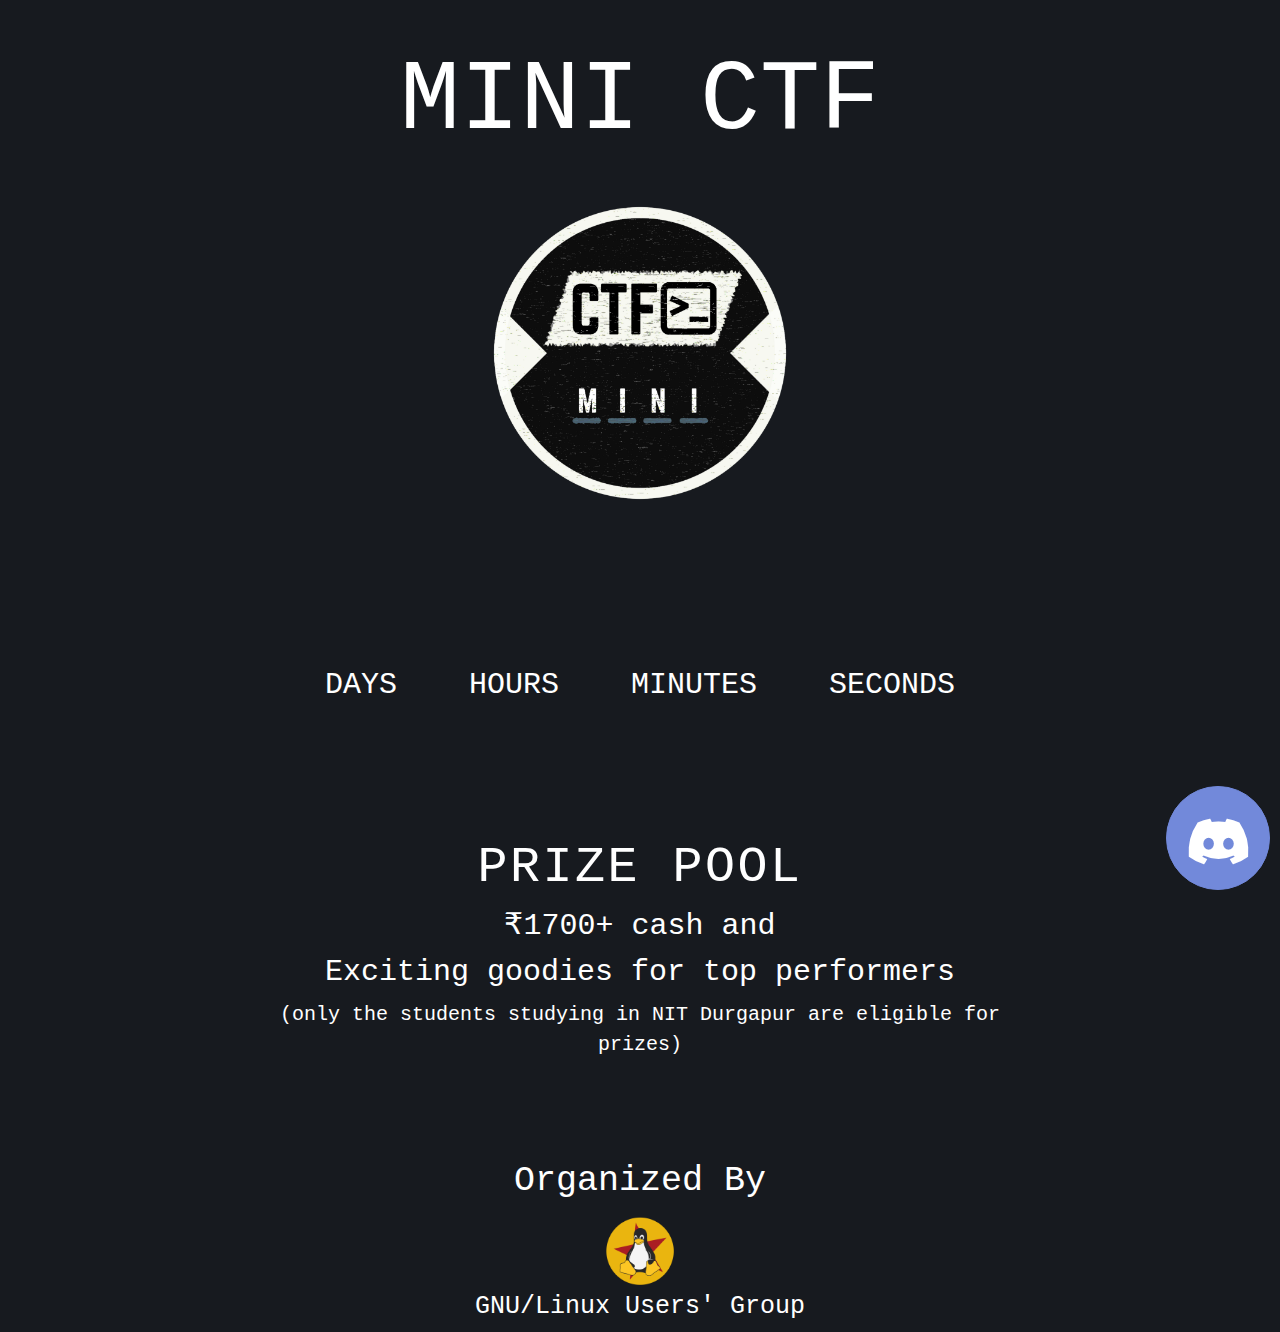
<file: index.html>
<!DOCTYPE html>
<html>

<head>
    <meta name="viewport" content="width=device-width, initial-scale=1">
    <meta name="og:title" content="MINI CTF">
    <meta name="og:description" content="OP CTF">
    <meta property="og:image" content="./img/logo.png">
    <link rel="apple-touch-icon"  href="./img/logo.ico">

    <title>MINI CTF</title>

    <link rel="shortcut icon" type="image/jpg" href="./img/logo.ico"/>
    <link rel='stylesheet prefetch' href='https://cdnjs.cloudflare.com/ajax/libs/twitter-bootstrap/4.0.0-beta.2/css/bootstrap.css'>
    <link rel='stylesheet prefetch' href='https://use.fontawesome.com/releases/v5.0.4/css/all.css'>
    <link rel="stylesheet" href="./css/style.css" media="screen">
    <link rel="stylesheet" href="./css/countdown.css" media="screen">
    <link rel="stylesheet" href="./css/discord.css" media="screen">

</head>

<body>
    <div id="wrapper">
        <a href="https://discord.gg/P5f9zyTuQf" target="_blank">
            <div class="btn btn-dark floating-btn">
              <i class="icon fab fa-discord"></i>
              <div class="expanded">
                <span>
                  <i class="far fa-comments"></i> Talk to us on Discord</span>
              </div>
            </div>
          </a>          
        <nav class="x-heading" id="x-heading">
            <a class="brand" href="#">MINI CTF</a>
        </nav>
        <div class="content">

            <div class="text-center">
                <img src="./img/logo.png" height="300" width="300" class="center-image" alt="...">
            </div>

            <br>
            
            <div class="container">
                <div id="countdown">
                    <div>
                        <li><span id="days"></span>days</li>
                        <li><span id="hours"></span>Hours</li>
                        <li><span id="minutes"></span>Minutes</li>
                        <li><span id="seconds"></span>Seconds</li>
                    </div>
                </div>
            </div>
            <div class="container">
                <h1>Prize Pool</h1>
                <h4>₹1700+ cash and</h4>
                <h4>Exciting goodies for top performers</h4>
                <p>(only the students studying in NIT Durgapur are eligible for prizes)</p>
            </div>
<!--     
            <div class="container">
              
                <hr>
                <p><strong>MINI CTF</strong> is a world-wide Capture The Flag (CTF) competition organized by GNU/Linux User’s Group, NIT Durgapur during <strong>Aarohan</strong>, Annual Techno-Management Fest of NIT Durgapur.Our goal is to make cybersecurity education accessible and fun. We create hands-on, interactive, and educational capture-the-flag (CTF) events that make it easy to learn new cybersecurity skills.</p>
                <hr>
            </div>
 -->

 <!-- <div class="container">
    <h3 class="centered">EVENT SPONSOR</h3>
    <div class="sponsors">
        
        <img src="./img/skill-lync.png" height="200" width="200" />
        <img src="./img/hack-the-box.png" height="200" width="200" />
    </div>
</div> -->
            <div class="container">
                <!-- <h4 class="centered"><a href="https://ctftime.org/event/1322">CTFtime</a></h4> -->
                <h3 class="centered">Organized By</h3>
                <div class="sponsors">
                    <!-- <a href="#"><img src="./img/aarhnlogowhite.png" height="80" width="80" /></a> -->
                    <a href="https://nitdgplug.org/"><img src="./img/glug_logo_hq.png" height="80" width="80" /></a>


                </div>
                <h5 class="centered">GNU/Linux Users' Group</h5>
            </div>
        </div>

    </div>

    </div>

</body>

<script type="text/javascript" src="./js/countdown.js"></script>

</html>
</file>
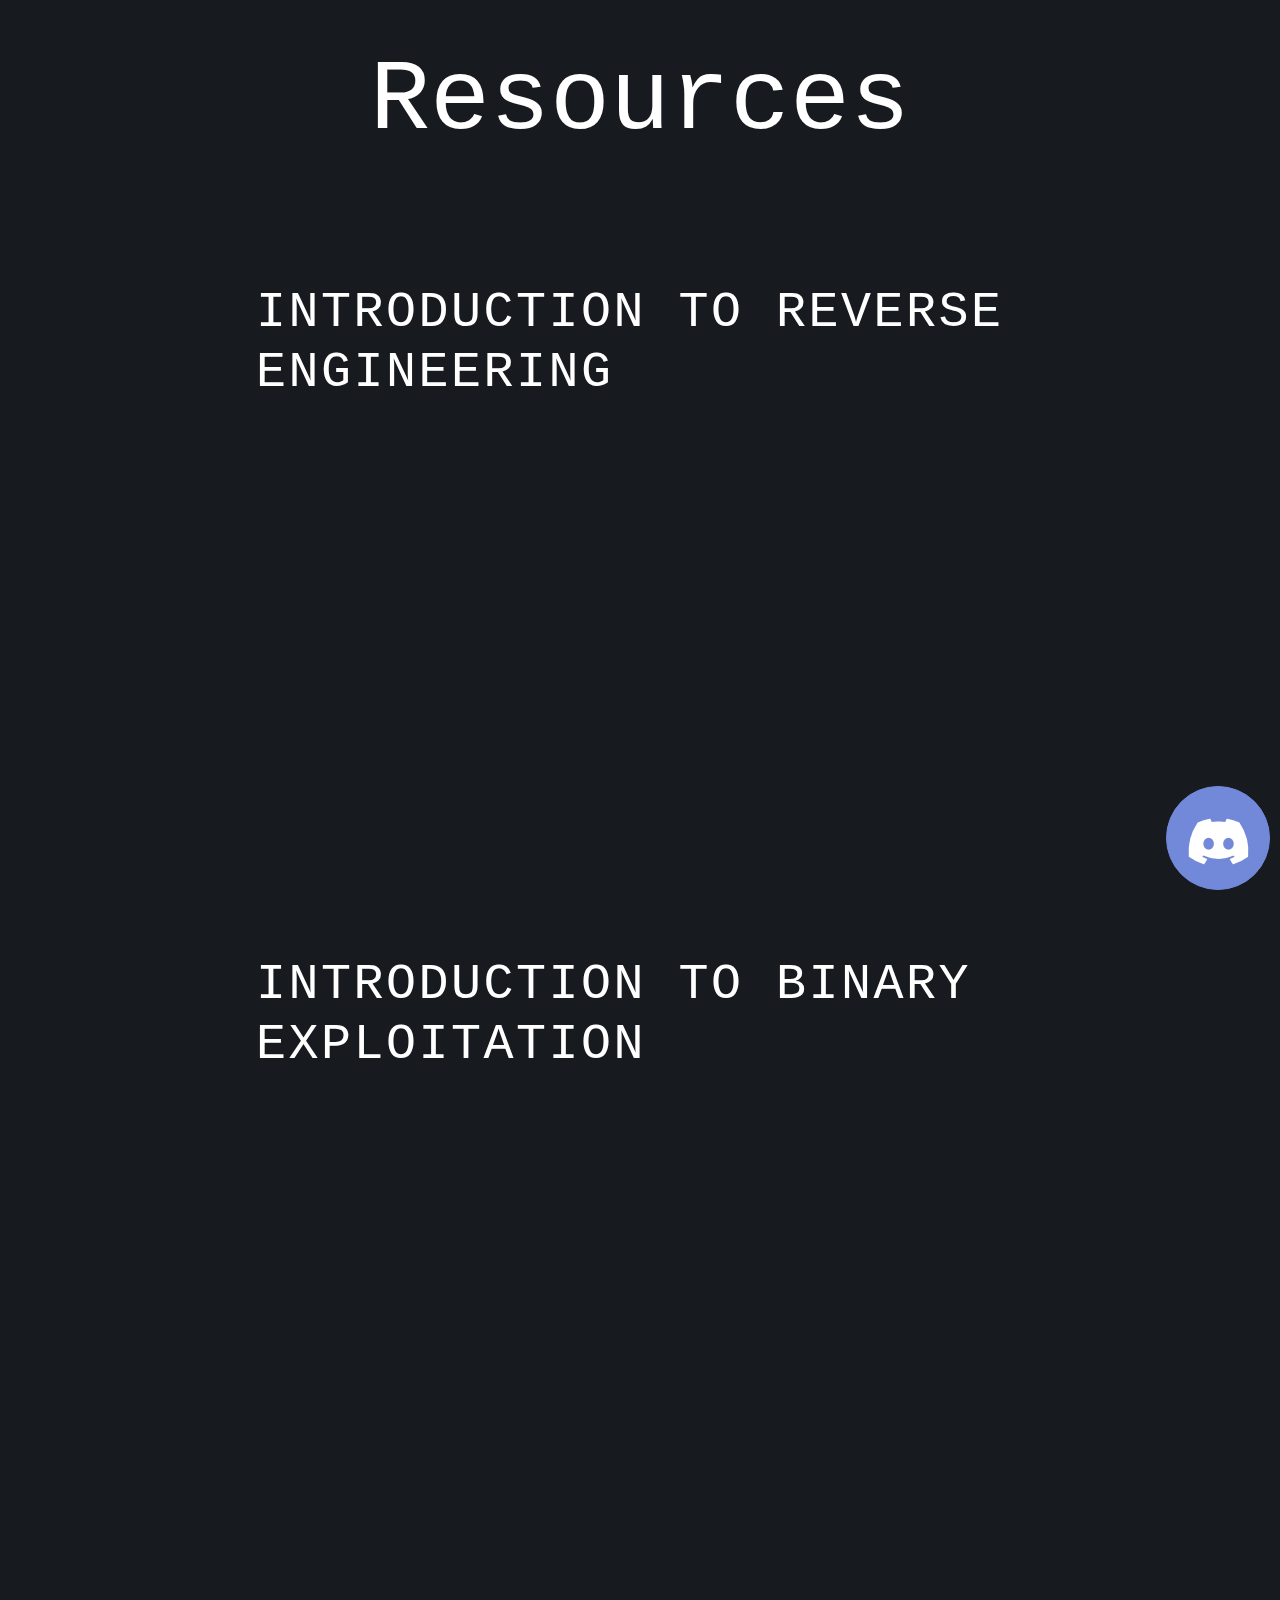
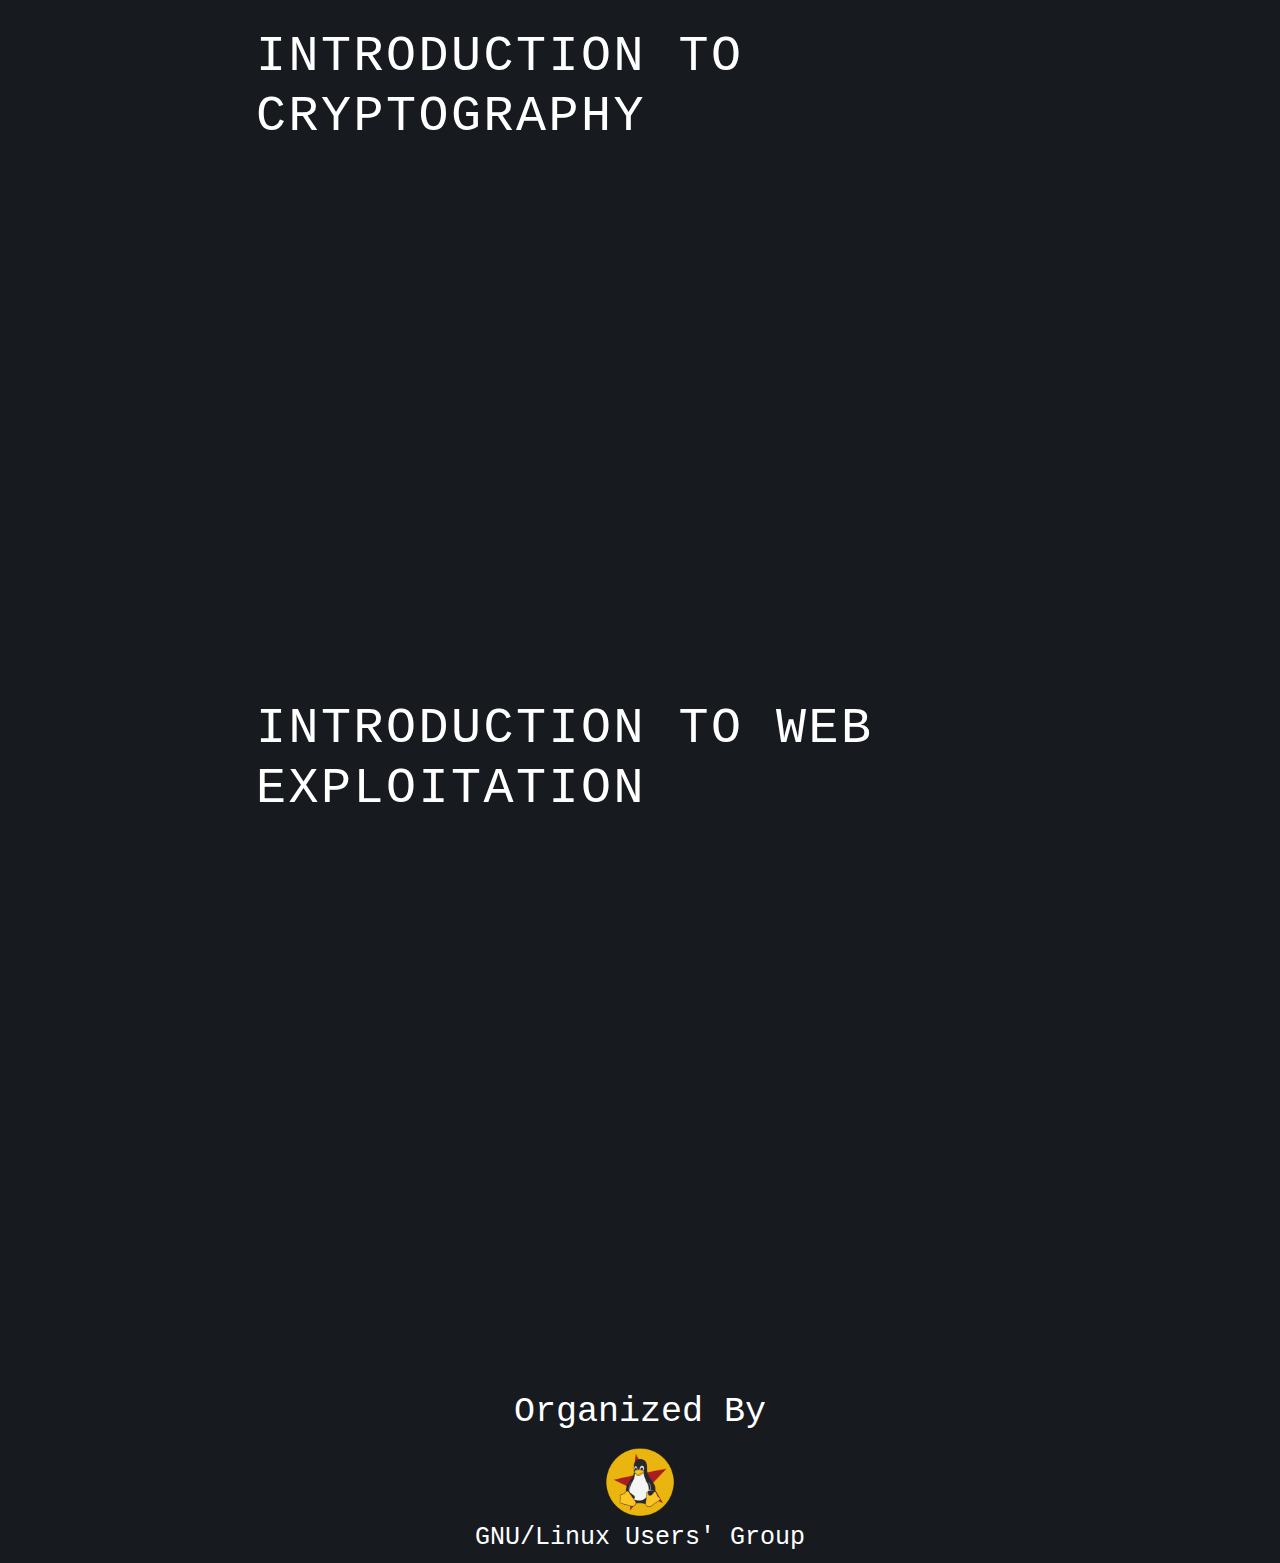
<file: resources.html>
<!DOCTYPE html>
<html>

<head>
    <meta name="viewport" content="width=device-width, initial-scale=1">
    <meta name="og:title" content="MINI CTF">
    <meta name="og:description" content="OP CTF">
    <meta property="og:image" content="./img/logo.png">
    <link rel="apple-touch-icon"  href="./img/logo.ico">

    <title>Resource</title>

    <link rel="shortcut icon" type="image/jpg" href="./img/logo.ico"/>
    <link rel='stylesheet prefetch' href='https://cdnjs.cloudflare.com/ajax/libs/twitter-bootstrap/4.0.0-beta.2/css/bootstrap.css'>
    <link rel='stylesheet prefetch' href='https://use.fontawesome.com/releases/v5.0.4/css/all.css'>
    <link rel="stylesheet" href="./css/style.css" media="screen">
    <link rel="stylesheet" href="./css/countdown.css" media="screen">
    <link rel="stylesheet" href="./css/discord.css" media="screen">

</head>

<body>
    <div id="wrapper">
        <a href="https://discord.gg/P5f9zyTuQf" target="_blank">
            <div class="btn btn-dark floating-btn">
              <i class="icon fab fa-discord"></i>
              <div class="expanded">
                <span>
                  <i class="far fa-comments"></i> Talk to us on Discord</span>
              </div>
            </div>
          </a>          
        <nav class="x-heading" id="x-heading">
            <a class="brand" href="#">Resources</a>
        </nav>
        <div class="content">
<div class="videos">
    <h1>Introduction to Reverse Engineering</h1>
    <div class="container1">
       <iframe class="responsive-iframe" src="https://www.youtube.com/embed/videoseries?list=PLBTdlXDuvArDUmFS7qgaigcZJfj_8qJ8J" title="YouTube video player" frameborder="0" allow="accelerometer; autoplay; clipboard-write; encrypted-media; gyroscope; picture-in-picture; web-share" allowfullscreen></iframe> 
    </div>
       <h1>Introduction to Binary Exploitation</h1>
  <div class="container1">
    <iframe class="responsive-iframe" src="https://www.youtube.com/embed/videoseries?list=PLBTdlXDuvArBjwvRKygT4EzhnMTKC3PkJ" title="YouTube video player" frameborder="0" allow="accelerometer; autoplay; clipboard-write; encrypted-media; gyroscope; picture-in-picture; web-share" allowfullscreen></iframe>
  </div>
    <h1>Introduction to Cryptography</h1>
    <div class="container1">
        <iframe class="responsive-iframe" src="https://www.youtube.com/embed/videoseries?list=PLBTdlXDuvArBrx3gPB4ZJVR3kjZrxMPpG" title="YouTube video player" frameborder="0" allow="accelerometer; autoplay; clipboard-write; encrypted-media; gyroscope; picture-in-picture; web-share" allowfullscreen></iframe>
    </div>
    <h1>Introduction to Web Exploitation</h1>
    <div class="container1">
        <!-- <iframe class="responsive-iframe" src="https://www.youtube.com/playlist?list=PLBTdlXDuvArA5FgnakaLSXcx-K6x-Q9Yn" title="YouTube video player" framebordehttps://www.youtube.com/playlist?list=PLBTdlXDuvArA5FgnakaLSXcx-K6x-Q9Ynr="0" allow="accelerometer; autoplay; clipboard-write; encrypted-media; gyroscope; picture-in-picture; web-share" allowfullscreen></iframe> -->
        <iframe class="responsive-iframe" src="https://www.youtube.com/embed/videoseries?list=PLBTdlXDuvArA5FgnakaLSXcx-K6x-Q9Yn" title="YouTube video player" frameborder="0" allow="accelerometer; autoplay; clipboard-write; encrypted-media; gyroscope; picture-in-picture; web-share" allowfullscreen></iframe>
    </div>
</div>
            

            <div class="container">
                <!-- <h4 class="centered"><a href="https://ctftime.org/event/1322">CTFtime</a></h4> -->
                <h3 class="centered">Organized By</h3>
                <div class="sponsors">
                    <!-- <a href="#"><img src="./img/aarhnlogowhite.png" height="80" width="80" /></a> -->
                    <a href="https://nitdgplug.org/"><img src="./img/glug_logo_hq.png" height="80" width="80" /></a>


                </div>
                <h5 class="centered">GNU/Linux Users' Group</h5>
            </div>
        </div>

    </div>

    </div>

</body>

<script type="text/javascript" src="./js/countdown.js"></script>

</html>
</file>
<file: css/style.css>
.post-list {
  width: 100%;
  font-size: 1.2rem;
  border-collapse: separate;
  border-spacing: 10px;
}
.post-list .title {
  text-align: left;
}
.post-list .date {
  text-align: right;
}
.post .title {
  font-size: 2.2em;
}
.post .date {
  font-size: 1.5rem;
  font-weight: 500;
}
.post .text {
  padding-top: 10pt;
  word-wrap: break-word;
  line-height: 24pt;
  text-align: justify;
}
.post .text p {
  padding-top: 5pt;
  padding-bottom: 5pt;
}
@media only screen and (max-width: 500px) {
  .post .text {
    text-align: left;
  }
}
html,
body,
dl,
dt,
dd,
blockquote,
figure,
fieldset,
legend,
textarea,
pre,
iframe,
hr {
  margin: 0;
  padding: 0;
}
button,
input,
select,
textarea {
  margin: 0;
}
html {
  box-sizing: border-box;
}
*,
*::before,
*::after {
  box-sizing: inherit;
}
img,
video {
  height: auto;
  max-width: 100%;
}
iframe {
  border: 0;
}
table {
  border-collapse: collapse;
  border-spacing: 0;
}
td,
th {
  padding: 0;
}
td:not([align]),
th:not([align]) {
  text-align: left;
}
body,
html {
  background-color: #171a1f;
  color: #fff;
  font-family: open sans, monospace;
  font-weight: 400;
  font-size: 15pt;
  height: 100%;
  width: 100%;
}
a {
  color: #fff;
}
a:hover {
  color: #aaa;
}
#wrapper {
  height: 100%;
  display: flex;
  flex-direction: column;
}
#nav-expand {
  display: none;
}
.x-heading {
  margin-top: 20pt;
  margin-bottom: 20pt;
}
.x-heading .brand {
  font-size: 5rem;
  text-align: center;
  display: block;
  text-decoration: none;
}
.x-heading .nav {
  display: flex;
  justify-content: center;
  margin: 0;
  padding: 0;
}
.x-heading .nav li {
  display: inline-block;
  padding: 15px;
}
.x-heading .nav li.active a {
  color: #afa;
}
.x-heading .nav li a {
  text-decoration: none;
  color: #fff;
  font-size: 1.2rem;
}
.content {
  flex: 1;
  margin-left: 20%;
  margin-right: 20%;
}
.footer {
  min-height: 80px;
  display: flex;
  justify-content: center;
  align-items: center;
}
.footer .social {
  padding: 10px;
}
.hero {
  display: flex;
  align-items: center;
  justify-content: center;
  flex-direction: column;
}
.videos>h1{
  margin-top: 4rem;
  margin-bottom: 2rem;
}
.container1 {
  position: relative;
  overflow: hidden;
  width: 100%;
  padding-top: 56.25%; /* 16:9 Aspect Ratio (divide 9 by 16 = 0.5625) */
}

/* Then style the iframe to fit in the container div with full height and width */
.responsive-iframe {
  position: absolute;
  top: 0;
  left: 0;
  bottom: 0;
  right: 0;
  width: 100%;
  height: 100%;
}
@media only screen and (max-width: 767px) {
  .content {
    margin-left: 6%;
    margin-right: 6%;
  }
}
@media only screen and (max-width: 500px) {
  .x-heading .brand {
    font-size: 2rem;
  }
  .x-heading .nav li a {
    font-size: 1.1rem;
  }
  .x-heading .nav {
    display: block;
  }
  .x-heading .nav li {
    display: none;
    text-align: center;
  }
  #nav-expand {
    display: block;
    font-weight: 700;
  }
  #nav-expand > a::after {
    content: "\25BC";
  }
  .expanded #nav-expand > a::after {
    content: "\25B2";
  }
  .expanded .nav li {
    padding: 10px;
    display: block;
  }
  .container>h4{
    font-size: 1rem;
  }
  .container>p{
    font-size: .7rem;
  }
}

.center-image {
    display: block;
    margin-left: auto;
    margin-right: auto;
    
  }
</file>
<file: css/countdown.css>
.container {
    margin-top: 100px;
    text-align: center;
  }
  
  h1 {
    font-weight: normal;
    letter-spacing: .125rem;
    text-transform: uppercase;
  }
  
  li {
    display: inline-block;
    font-size: 1.5em;
    list-style-type: none;
    padding: 1em;
    text-transform: uppercase;
  }
  
  li span {
    display: block;
    font-size: 4.5rem;
  }
  
  .message {
    font-size: 4rem;
  }
  
  #content {
    display: none;
    padding: 1rem;
  }
  
  .emoji {
    padding: 0 .25rem;
  }
  
  @media all and (max-width: 768px) {
    h1 {
      font-size: 1.5rem;
    }
    
    li {
      font-size: 1.125rem;
      padding: .75rem;
    }
    
    li span {
      font-size: 3.375rem;
    }
  }
</file>
<file: css/discord.css>
/*Downloaded from https://www.codeseek.co/flamekuchen/floating-discord-button-Wdmayr */
.floating-btn {
  color: white;
  background: #7289da;
  border-color: #7289da;
  position: fixed;
  bottom: 10px;
  right: 10px;
  font-size: 2.6rem;
  width: 5.2rem;
  height: 5.2rem;
  border-radius: 5.2rem 5.2rem;
  display: flex;
  justify-content: center;
  align-items: center;
  transition: width 0.5s ease;
}
.floating-btn .expanded {
  opacity: 0;
  color: white;
  position: absolute;
  top: 0;
  left: 0;
  right: 0;
  bottom: 0;
  display: flex;
  flex-flow: row nowrap;
  justify-content: center;
  align-items: center;
  padding-left: 10px;
  padding-right: 10px;
  font-size: 24px;
  transition: opacity 0.25s ease;
}
.floating-btn:hover {
  width: 26rem;
}
.floating-btn:hover .icon {
  opacity: 0;
}
.floating-btn:hover .expanded {
  opacity: 1;
}
  
.floating-btn .fa-discord {
  padding-top: .4rem;
}
</file>
